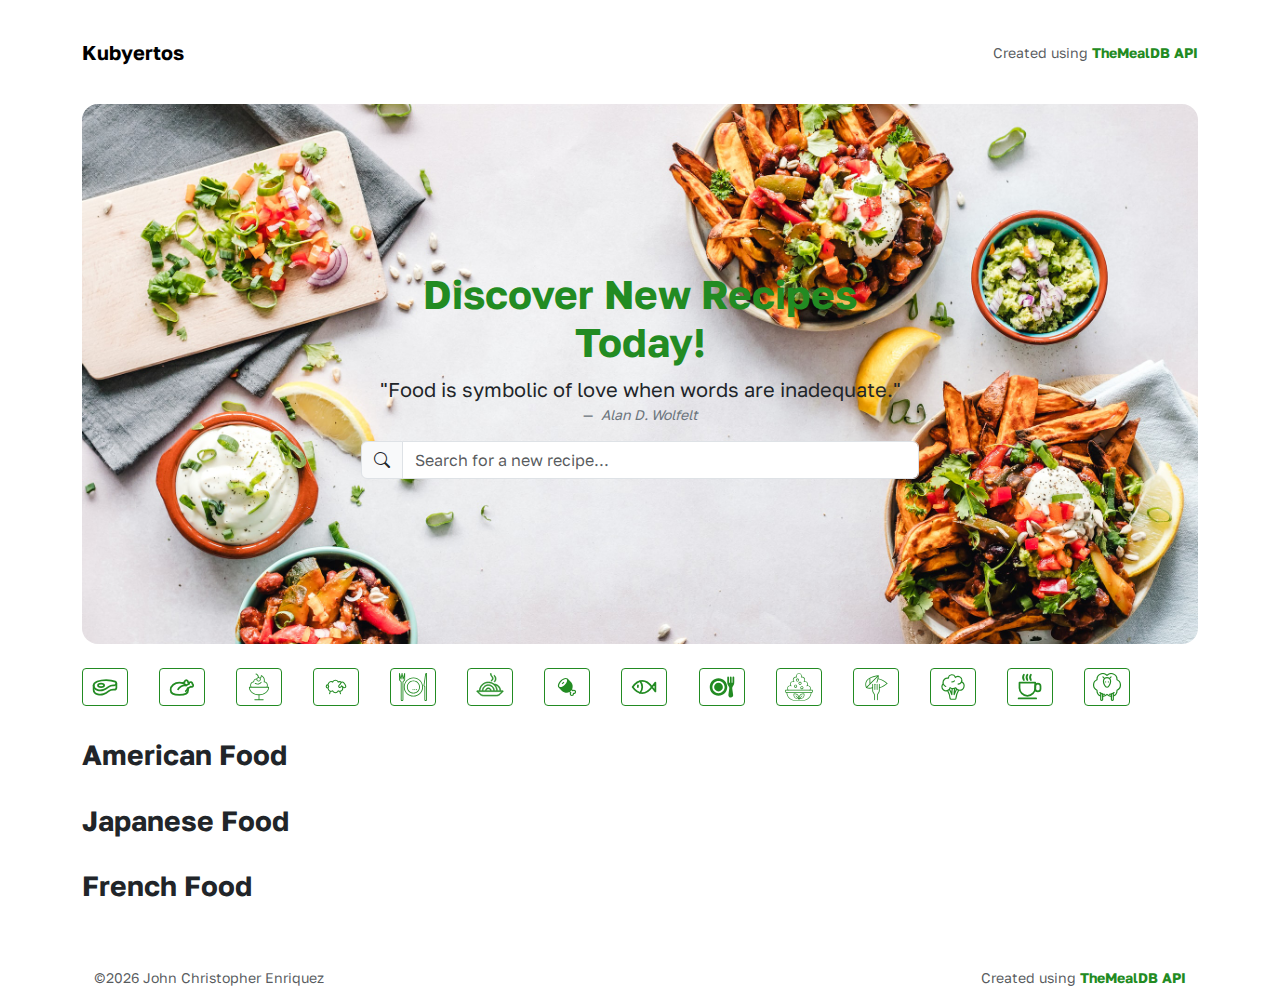
<file: mealdb-api-project/index.html>
<!DOCTYPE html>
<html lang="en">
  <head>
    <meta charset="UTF-8" />
    <meta http-equiv="X-UA-Compatible" content="IE=edge" />
    <meta name="viewport" content="width=device-width, initial-scale=1.0" />
    <title>Meal App</title>
    <link rel="icon" href="images/logo.png" type="png" />
    <!-- Bootstrap CSS -->
    <link
      href="https://cdn.jsdelivr.net/npm/bootstrap@5.3.0-alpha1/dist/css/bootstrap.min.css"
      rel="stylesheet"
    />
    <!-- Bootstrap Icons -->
    <link
      rel="stylesheet"
      href="https://cdn.jsdelivr.net/npm/bootstrap-icons@1.10.3/font/bootstrap-icons.css"
    />
    <!-- Swiper CSS -->
    <link
      rel="stylesheet"
      href="https://cdn.jsdelivr.net/npm/swiper@8/swiper-bundle.min.css"
    />
    <!-- Main CSS -->
    <link rel="stylesheet" href="style.css" />
  </head>
  <body class="container">
    <nav class="navbar my-4">
      <a class="navbar-brand me-auto fw-bold" href="index.html">Kubyertos</a>
      <small class="text-muted d-block"
        >Created using
        <a
          href="https://www.themealdb.com/api.php"
          target="_blank"
          class="text-green text-decoration-none fw-bold"
          >TheMealDB API</a
        ></small
      >
    </nav>
    <header id="hero" class="rounded-4">
      <div
        class="h-100 w-50 mx-auto d-flex flex-column align-items-center justify-content-center"
      >
        <h1 class="text-capitalize fw-bold text-center">
          discover new recipes today!
        </h1>
        <figure class="text-center d-none d-lg-block m-0">
          <blockquote class="blockquote">
            <p>"Food is symbolic of love when words are inadequate."</p>
          </blockquote>
          <figcaption class="blockquote-footer">
            <cite title="Source Title">Alan D. Wolfelt</cite>
          </figcaption>
        </figure>
        <form action="" id="form" class="w-100">
          <div class="input-group">
            <span class="input-group-text" id="inputGroup-sizing-default"
              ><i class="bi bi-search"></i
            ></span>
            <input
              type="text"
              class="form-control"
              aria-label="Sizing example input"
              aria-describedby="inputGroup-sizing-default"
              placeholder="Search for a new recipe..."
              id="search-input"
              required
            />
          </div>
        </form>
      </div>
    </header>
    <!-- Slider main container -->
    <div class="swiper swiper-categories mt-4">
      <!-- Additional required wrapper -->
      <div class="swiper-wrapper">
        <!-- Slides -->
        <div class="swiper-slide">
          <button class="btn btn-sm btn-green" id="beef">
            <img
              src="images/beef.svg"
              alt=""
              srcset=""
              class="d-block mx-auto"
            />
          </button>
        </div>
        <div class="swiper-slide">
          <button class="btn btn-sm btn-green" id="chicken">
            <img
              src="images/chicken.svg"
              alt=""
              srcset=""
              class="d-block mx-auto"
            />
          </button>
        </div>
        <div class="swiper-slide">
          <button class="btn btn-sm btn-green" id="dessert">
            <img
              src="images/dessert.svg"
              alt=""
              srcset=""
              class="d-block mx-auto"
            />
          </button>
        </div>
        <div class="swiper-slide">
          <button class="btn btn-sm btn-green" id="lamb">
            <img
              src="images/lamb.svg"
              alt=""
              srcset=""
              class="d-block mx-auto"
            />
          </button>
        </div>
        <div class="swiper-slide">
          <button class="btn btn-sm btn-green" id="miscellaneous">
            <img
              src="images/miscellaneous.svg"
              alt=""
              srcset=""
              class="d-block mx-auto"
            />
          </button>
        </div>
        <div class="swiper-slide">
          <button class="btn btn-sm btn-green" id="pasta">
            <img
              src="images/pasta.svg"
              alt=""
              srcset=""
              class="d-block mx-auto"
            />
          </button>
        </div>
        <div class="swiper-slide">
          <button class="btn btn-sm btn-green" id="pork">
            <img
              src="images/pork.svg"
              alt=""
              srcset=""
              class="d-block mx-auto"
            />
          </button>
        </div>
        <div class="swiper-slide">
          <button class="btn btn-sm btn-green" id="seafood">
            <img
              src="images/seafood.svg"
              alt=""
              srcset=""
              class="d-block mx-auto"
            />
          </button>
        </div>
        <div class="swiper-slide">
          <button class="btn btn-sm btn-green" id="side">
            <img
              src="images/side.svg"
              alt=""
              srcset=""
              class="d-block mx-auto"
            />
          </button>
        </div>
        <div class="swiper-slide">
          <button class="btn btn-sm btn-green" id="starter">
            <img
              src="images/starter.svg"
              alt=""
              srcset=""
              class="d-block mx-auto"
            />
          </button>
        </div>
        <div class="swiper-slide">
          <button class="btn btn-sm btn-green" id="vegan">
            <img
              src="images/vegan.svg"
              alt=""
              srcset=""
              class="d-block mx-auto"
            />
          </button>
        </div>
        <div class="swiper-slide">
          <button class="btn btn-sm btn-green" id="vegetarian">
            <img
              src="images/vegetarian.svg"
              alt=""
              srcset=""
              class="d-block mx-auto"
            />
          </button>
        </div>
        <div class="swiper-slide">
          <button class="btn btn-sm btn-green" id="breakfast">
            <img
              src="images/breakfast.svg"
              alt=""
              srcset=""
              class="d-block mx-auto"
            />
          </button>
        </div>
        <div class="swiper-slide">
          <button class="btn btn-sm btn-green" id="goat">
            <img
              src="images/goat.svg"
              alt=""
              srcset=""
              class="d-block mx-auto"
            />
          </button>
        </div>
      </div>
    </div>
    <main>
      <!-- The overlay -->
      <div id="modal" class="overlay">
        <!-- Button to close the overlay navigation -->
        <a href="javascript:void(0)" class="closebtn" onclick="closeModal()"
          >&times;</a
        >
        <!-- Overlay content -->
        <div class="overlay-content" id="overlay-content"></div>
      </div>
      <!-- End of Overlay -->
      <div id="main-search-info" class="my-3"></div>
      <div id="main-search" class="row gy-3 my-3"></div>
      <div id="main-sliders" class="my-3">
        <div class="mb-3">
          <div class="d-flex align-items-center justify-content-between mb-2">
            <h3 class="fw-bold">American Food</h3>
            <div class="d-flex">
              <div
                class="swiper-button-prev-american swiper-nav rounded-3 me-2"
              >
                <i class="bi bi-chevron-left"></i>
              </div>
              <div class="swiper-button-next-american swiper-nav rounded-3">
                <i class="bi bi-chevron-right"></i>
              </div>
            </div>
          </div>
          <div class="swiper swiper-american">
            <div class="swiper-wrapper" id="american-food"></div>
            <div class="swiper-pagination"></div>
          </div>
        </div>
        <div class="mb-3">
          <div class="d-flex align-items-center justify-content-between mb-2">
            <h3 class="fw-bold">Japanese Food</h3>
            <div class="d-flex">
              <div
                class="swiper-button-prev-japanese swiper-nav rounded-3 me-2"
              >
                <i class="bi bi-chevron-left"></i>
              </div>
              <div class="swiper-button-next-japanese swiper-nav rounded-3">
                <i class="bi bi-chevron-right"></i>
              </div>
            </div>
          </div>
          <div class="swiper swiper-japanese">
            <div class="swiper-wrapper" id="japanese-food"></div>
            <div class="swiper-pagination"></div>
          </div>
        </div>
        <div class="mb-3">
          <div class="d-flex align-items-center justify-content-between mb-2">
            <h3 class="fw-bold">French Food</h3>
            <div class="d-flex">
              <div class="swiper-button-prev-french swiper-nav rounded-3 me-2">
                <i class="bi bi-chevron-left"></i>
              </div>
              <div class="swiper-button-next-french swiper-nav rounded-3">
                <i class="bi bi-chevron-right"></i>
              </div>
            </div>
          </div>
          <div class="swiper swiper-french">
            <div class="swiper-wrapper" id="french-food"></div>
            <div class="swiper-pagination"></div>
          </div>
        </div>
      </div>
      <div id="main-info" class="my-3"></div>
      <div id="main-content" class="row gy-3 my-3"></div>
    </main>
    <footer class="container border-top-red py-2 mt-4">
      <div class="d-flex justify-content-between text-muted">
        <small> &copy;<span id="year"></span> John Christopher Enriquez</small>
        <small>
          Created using
          <a
            href="https://www.themealdb.com/api.php"
            class="text-green text-decoration-none fw-bold"
            target="_blank "
            >TheMealDB API</a
          >
        </small>
      </div>
    </footer>
    <!-- JQuery -->
    <script src="https://ajax.googleapis.com/ajax/libs/jquery/3.6.3/jquery.min.js"></script>
    <!-- Bootstrap JS -->
    <script src="https://cdn.jsdelivr.net/npm/@popperjs/core@2.11.6/dist/umd/popper.min.js"></script>
    <script src="https://cdn.jsdelivr.net/npm/bootstrap@5.3.0-alpha1/dist/js/bootstrap.min.js"></script>
    <!-- Swiper JS -->
    <script src="https://cdn.jsdelivr.net/npm/swiper@8/swiper-bundle.min.js"></script>
    <!-- Main JS -->
    <script src="script.js"></script>
  </body>
</html>
</file>
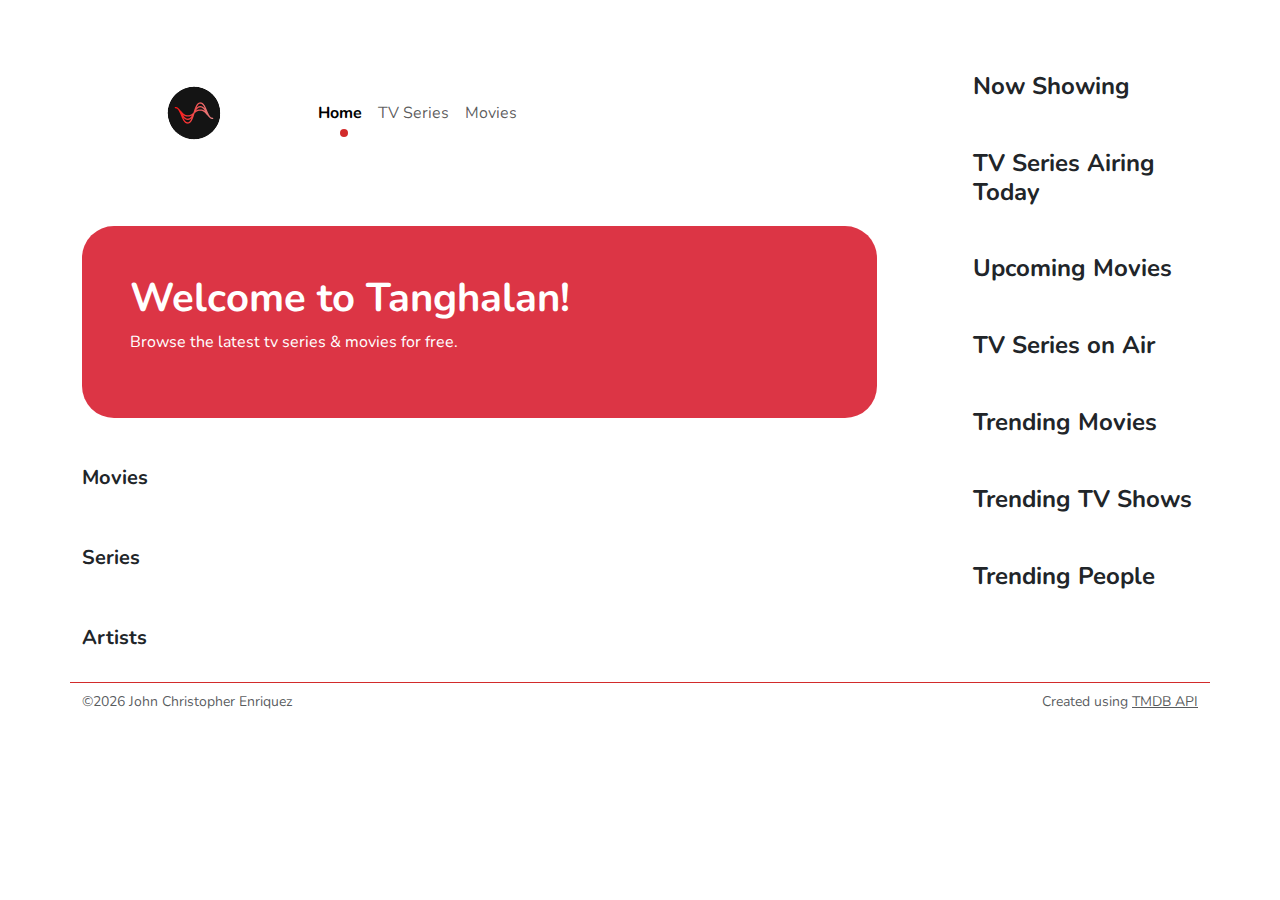
<file: movies-api-project/index.html>
<!DOCTYPE html>
<html lang="en">
  <head>
    <meta charset="UTF-8" />
    <meta http-equiv="X-UA-Compatible" content="IE=edge" />
    <meta name="viewport" content="width=device-width, initial-scale=1.0" />
    <title>Tanghalan</title>
    <link rel="icon" href="images/logo.png" type="png" />
    <!-- Bootstrap CSS -->
    <link
      href="https://cdn.jsdelivr.net/npm/bootstrap@5.3.0-alpha1/dist/css/bootstrap.min.css"
      rel="stylesheet"
    />
    <!-- Bootstrap Icons -->
    <link
      rel="stylesheet"
      href="https://cdn.jsdelivr.net/npm/bootstrap-icons@1.10.3/font/bootstrap-icons.css"
    />
    <!-- Swiper CSS -->
    <link
      rel="stylesheet"
      href="https://cdn.jsdelivr.net/npm/swiper@8/swiper-bundle.min.css"
    />
    <!-- Main CSS -->
    <link rel="stylesheet" href="style.css" />
  </head>
  <body>
    <main>
      <!-- Start of Container -->
      <div class="container">
        <!-- Main Row -->
        <div class="row">
          <div class="col-lg-9 pe-lg-5">
            <!-- Start of Navigation -->
            <nav class="navbar navbar-expand-lg">
              <div class="container">
                <a class="navbar-brand" href="index.html">
                  <img src="images/logo.png" alt="" srcset="" />
                </a>
                <button
                  class="navbar-toggler"
                  type="button"
                  data-bs-toggle="collapse"
                  data-bs-target="#navbarSupportedContent"
                  aria-controls="navbarSupportedContent"
                  aria-expanded="false"
                  aria-label="Toggle navigation"
                >
                  <span class="navbar-toggler-icon"></span>
                </button>
                <div
                  class="collapse navbar-collapse"
                  id="navbarSupportedContent"
                >
                  <ul class="navbar-nav me-auto mb-2 mb-lg-0">
                    <li class="nav-item">
                      <a
                        class="nav-link active"
                        aria-current="page"
                        href="index.html"
                        >Home</a
                      >
                    </li>
                    <li class="nav-item">
                      <a class="nav-link" href="series.html">TV Series</a>
                    </li>
                    <li class="nav-item">
                      <a class="nav-link" href="movies.html">Movies</a>
                    </li>
                  </ul>
                </div>
              </div>
            </nav>
            <!-- End of Navigation -->
            <!-- Start of Header -->
            <header>
              <div class="text-white bg-danger rounded-5 p-5">
                <h1 class="fw-bold">Welcome to Tanghalan!</h1>
                <p>Browse the latest tv series & movies for free.</p>
              </div>
            </header>
            <!-- End of Header -->
            <!-- Movie Section -->
            <section class="mt-5">
              <div class="d-flex swiper">
                <h5 class="fw-bold">Movies</h5>
              </div>
              <!-- Slider main container -->
              <div class="swiper">
                <!-- Additional required wrapper -->
                <div class="swiper-wrapper" id="movies-home"></div>
                <!-- If we need navigation buttons -->
                <div class="swiper-button-prev"></div>
                <div class="swiper-button-next"></div>
              </div>
            </section>
            <!-- End of Movie Section -->
            <!-- Series Section -->
            <section class="mt-5">
              <div class="d-flex">
                <h5 class="fw-bold">Series</h5>
              </div>
              <!-- Slider main container -->
              <div class="swiper">
                <!-- Additional required wrapper -->
                <div class="swiper-wrapper" id="series-home"></div>
                <!-- If we need navigation buttons -->
                <div class="swiper-button-prev"></div>
                <div class="swiper-button-next"></div>
              </div>
            </section>
            <!-- End of Series Section -->
            <!-- Artist Section -->
            <section class="mt-5">
              <div class="d-flex">
                <h5 class="fw-bold">Artists</h5>
              </div>
              <!-- Slider main container -->
              <div class="swiper">
                <!-- Additional required wrapper -->
                <div class="swiper-wrapper" id="artist-home"></div>
                <!-- If we need navigation buttons -->
                <div class="swiper-button-prev"></div>
                <div class="swiper-button-next"></div>
              </div>
            </section>
            <!-- End of Artist Section -->
          </div>
          <div class="col-lg-3 mt-5 ps-lg-5">
            <!-- Now Showing Movies -->
            <div class="mt-4">
              <h4 class="fw-bold">Now Showing</h4>
              <div class="cube-swiper">
                <div class="swiper-wrapper pb-3" id="now-showing"></div>
                <div class="swiper-scrollbar"></div>
              </div>
            </div>
            <!-- End of Now Showing Movies -->
            <!-- TV Series Airing Today -->
            <div class="mt-4">
              <h4 class="fw-bold">TV Series Airing Today</h4>
              <div class="cube-swiper">
                <div class="swiper-wrapper pb-3" id="series-today"></div>
                <div class="swiper-scrollbar"></div>
              </div>
            </div>
            <!-- End of TV Series Airing Today -->
            <!-- Upcoming Movies -->
            <div class="mt-4">
              <h4 class="fw-bold">Upcoming Movies</h4>
              <div class="cube-swiper">
                <div class="swiper-wrapper pb-3" id="upcoming-movies"></div>
                <div class="swiper-scrollbar"></div>
              </div>
            </div>
            <!-- End of Upcoming Movies -->
            <!-- TV Series On Air -->
            <div class="mt-4">
              <h4 class="fw-bold">TV Series on Air</h4>
              <div class="cube-swiper">
                <div class="swiper-wrapper pb-3" id="series-on-air"></div>
                <div class="swiper-scrollbar"></div>
              </div>
            </div>
            <!-- End of TV Series on Air -->
            <!-- Trending Movies -->
            <div class="mt-4">
              <h4 class="fw-bold">Trending Movies</h4>
              <div class="cube-swiper">
                <div class="swiper-wrapper pb-3" id="trending-movies"></div>
                <div class="swiper-scrollbar"></div>
              </div>
            </div>
            <!-- End of Trending Movies -->
            <!-- Trending TV Shows -->
            <div class="mt-4">
              <h4 class="fw-bold">Trending TV Shows</h4>
              <div class="cube-swiper">
                <div class="swiper-wrapper pb-3" id="trending-series"></div>
                <div class="swiper-scrollbar"></div>
              </div>
            </div>
            <!-- End of Trending TV Shows -->
            <!-- Trending People -->
            <div class="mt-4">
              <h4 class="fw-bold">Trending People</h4>
              <div class="cube-swiper">
                <div class="swiper-wrapper pb-3" id="trending-people"></div>
                <div class="swiper-scrollbar"></div>
              </div>
            </div>
            <!-- End of Trending People -->
          </div>
        </div>
        <!-- End of Main Row -->
      </div>
      <!-- End of Container -->
      <footer class="container border-top-red py-2 mt-4">
        <div class="d-flex justify-content-between text-muted">
          <small>
            &copy;<span id="year"></span> John Christopher Enriquez</small
          >
          <small>
            Created using
            <a
              href="https://developers.themoviedb.org/3"
              class="text-muted"
              target="_blank"
              >TMDB API</a
            >
          </small>
        </div>
      </footer>
    </main>
    <!-- Bootstrap JS -->
    <script src="https://cdn.jsdelivr.net/npm/@popperjs/core@2.11.6/dist/umd/popper.min.js"></script>
    <script src="https://cdn.jsdelivr.net/npm/bootstrap@5.3.0-alpha1/dist/js/bootstrap.min.js"></script>
    <!-- Swiper JS -->
    <script src="https://cdn.jsdelivr.net/npm/swiper@8/swiper-bundle.min.js"></script>
    <!-- Main JS -->
    <script src="js/script.js"></script>
  </body>
</html>
</file>
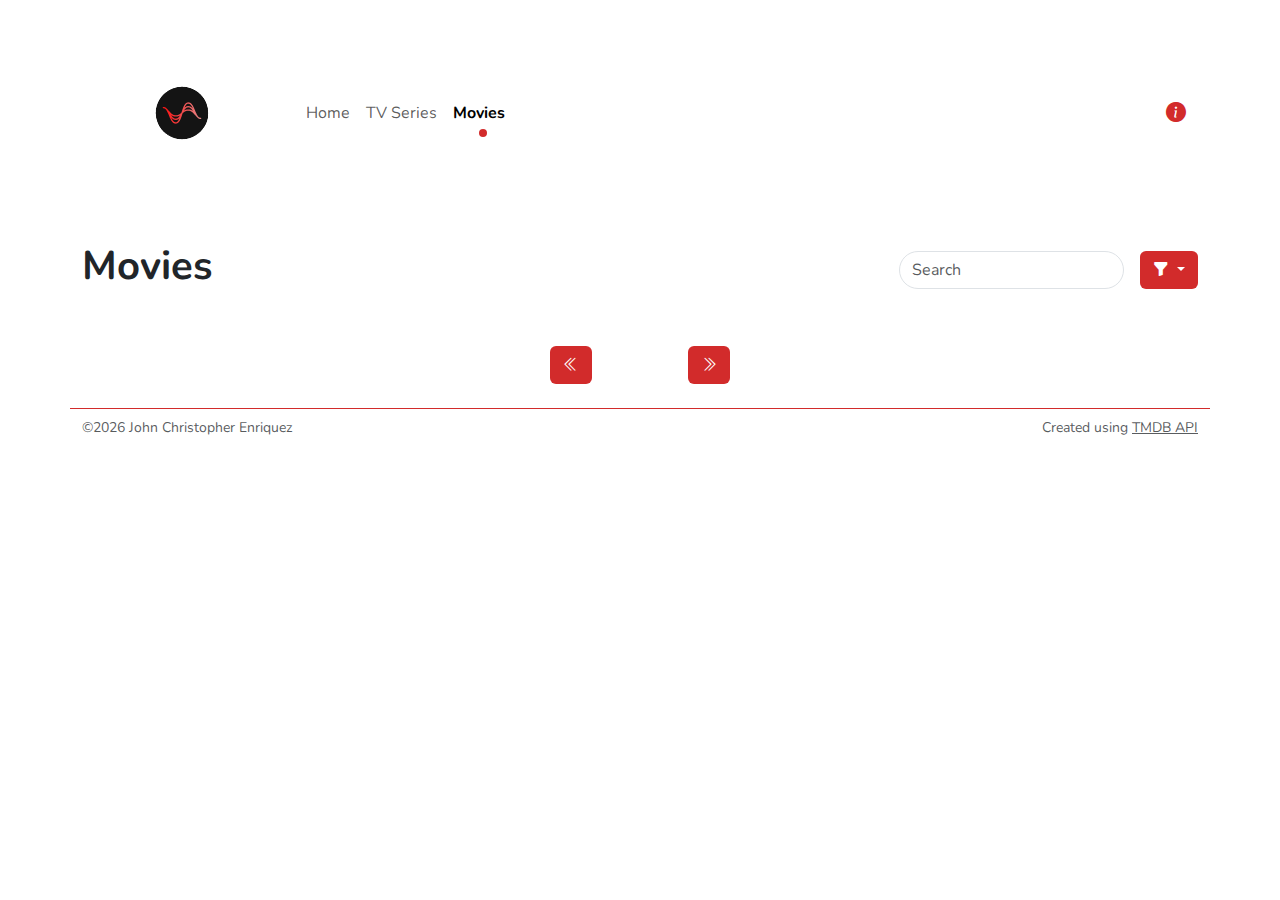
<file: movies-api-project/movies.html>
<!DOCTYPE html>
<html lang="en">
  <head>
    <meta charset="UTF-8" />
    <meta http-equiv="X-UA-Compatible" content="IE=edge" />
    <meta name="viewport" content="width=device-width, initial-scale=1.0" />
    <title>Tanghalan - Movies</title>
    <link rel="icon" href="images/logo.png" type="png" />
    <!-- Bootstrap CSS -->
    <link
      href="https://cdn.jsdelivr.net/npm/bootstrap@5.3.0-alpha1/dist/css/bootstrap.min.css"
      rel="stylesheet"
    />
    <!-- Bootstrap Icons -->
    <link
      rel="stylesheet"
      href="https://cdn.jsdelivr.net/npm/bootstrap-icons@1.10.3/font/bootstrap-icons.css"
    />
    <!-- Swiper CSS -->
    <link
      rel="stylesheet"
      href="https://cdn.jsdelivr.net/npm/swiper@8/swiper-bundle.min.css"
    />
    <!-- Main CSS -->
    <link rel="stylesheet" href="style.css" />
  </head>
  <body>
    <main>
      <!-- Start of Navigation -->
      <nav class="navbar navbar-expand-lg" id="navbar">
        <div class="container">
          <a class="navbar-brand" href="index.html">
            <img src="images/logo.png" alt="" srcset="" />
          </a>
          <button
            class="navbar-toggler"
            type="button"
            data-bs-toggle="collapse"
            data-bs-target="#navbarSupportedContent"
            aria-controls="navbarSupportedContent"
            aria-expanded="false"
            aria-label="Toggle navigation"
          >
            <span class="navbar-toggler-icon"></span>
          </button>
          <div class="collapse navbar-collapse" id="navbarSupportedContent">
            <ul class="navbar-nav me-auto mb-2 mb-lg-0">
              <li class="nav-item">
                <a class="nav-link" aria-current="page" href="index.html"
                  >Home</a
                >
              </li>
              <li class="nav-item">
                <a class="nav-link" href="series.html">TV Series</a>
              </li>
              <li class="nav-item">
                <a class="nav-link active" href="movies.html">Movies</a>
              </li>
            </ul>
          </div>
          <button
            type="button"
            class="btn btn-help d-none d-lg-block"
            data-bs-toggle="popover"
            data-bs-title="Hello Visitor!"
            data-bs-content="This application is created using TMDB API. For more information, please visit https://www.themoviedb.org/"
          >
            <i class="bi bi-info-circle-fill"></i>
          </button>
        </div>
      </nav>
      <!-- End of Navigation -->
      <!-- The overlay -->
      <div id="myNav" class="overlay">
        <!-- Button to close the overlay navigation -->
        <a href="javascript:void(0)" class="closebtn" onclick="closeNav()"
          >&times;</a
        >
        <!-- Overlay content -->
        <div class="overlay-content" id="overlay-content"></div>
      </div>
      <!-- End of Overlay -->
      <!-- Movies Section -->
      <section class="container mt-3 mb-3" id="movies-section">
        <div class="d-flex align-items-center justify-content-between mb-3">
          <h1 class="fw-bold d-none d-lg-block">Movies</h1>
          <div class="d-flex mx-auto mx-lg-0">
            <form class="me-5 me-lg-3" role="search" id="form">
              <input
                class="form-control rounded-pill"
                type="search"
                placeholder="Search"
                aria-label="Search"
                id="search"
                required
              />
            </form>
            <div class="dropdown">
              <button
                class="btn btn-red dropdown-toggle"
                type="button"
                data-bs-toggle="dropdown"
                aria-expanded="false"
              >
                <i class="bi bi-funnel-fill"></i>
              </button>
              <ul class="dropdown-menu py-0" id="tags"></ul>
            </div>
          </div>
        </div>
        <div class="row gy-3" id="movies"></div>
        <nav class="mt-5 d-flex justify-content-center align-items-center">
          <button class="btn btn-red" id="previous">
            <i class="bi bi-chevron-double-left"></i>
          </button>
          <span id="current" class="mx-5 fw-bold"></span>
          <button class="btn btn-red" id="next">
            <i class="bi bi-chevron-double-right"></i>
          </button>
        </nav>
      </section>

      <!-- End of Movies Section -->
      <footer class="container border-top-red py-2 mt-4">
        <div class="d-flex justify-content-between text-muted">
          <small>
            &copy;<span id="year"></span> John Christopher Enriquez</small
          >
          <small>
            Created using
            <a
              href="https://developers.themoviedb.org/3"
              class="text-muted"
              target="_blank"
              >TMDB API</a
            >
          </small>
        </div>
      </footer>
    </main>
    <!-- Bootstrap JS -->
    <script src="https://cdn.jsdelivr.net/npm/@popperjs/core@2.11.6/dist/umd/popper.min.js"></script>
    <script src="https://cdn.jsdelivr.net/npm/bootstrap@5.3.0-alpha1/dist/js/bootstrap.min.js"></script>
    <!-- Swiper JS -->
    <script src="https://cdn.jsdelivr.net/npm/swiper@8/swiper-bundle.min.js"></script>
    <!-- Main JS -->
    <script src="js/movies.js"></script>
  </body>
</html>
</file>
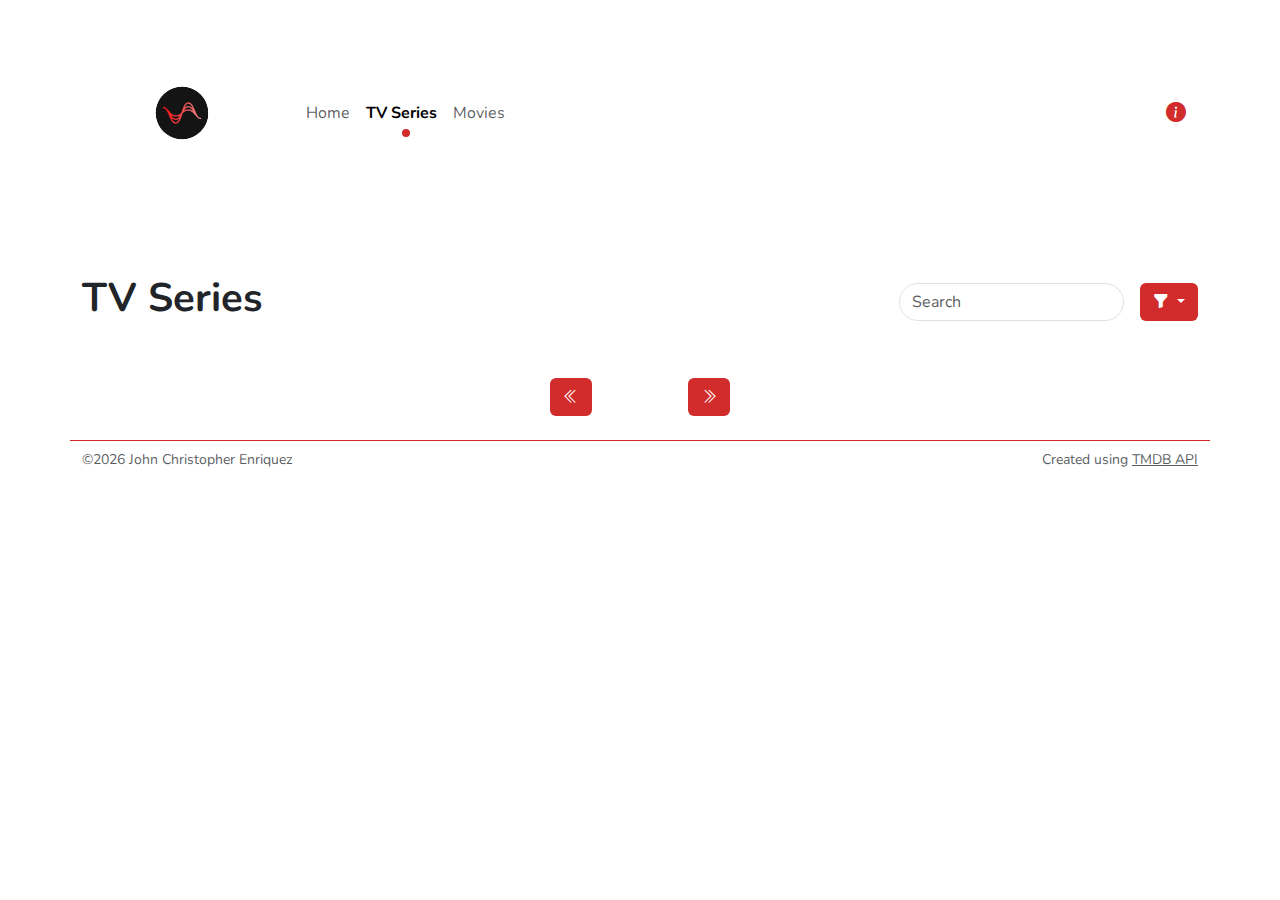
<file: movies-api-project/series.html>
<!DOCTYPE html>
<html lang="en">
  <head>
    <meta charset="UTF-8" />
    <meta http-equiv="X-UA-Compatible" content="IE=edge" />
    <meta name="viewport" content="width=device-width, initial-scale=1.0" />
    <title>Tanghalan - TV Series</title>
    <link rel="icon" href="images/logo.png" type="png" />
    <!-- Bootstrap CSS -->
    <link
      href="https://cdn.jsdelivr.net/npm/bootstrap@5.3.0-alpha1/dist/css/bootstrap.min.css"
      rel="stylesheet"
    />
    <!-- Bootstrap Icons -->
    <link
      rel="stylesheet"
      href="https://cdn.jsdelivr.net/npm/bootstrap-icons@1.10.3/font/bootstrap-icons.css"
    />
    <!-- Swiper CSS -->
    <link
      rel="stylesheet"
      href="https://cdn.jsdelivr.net/npm/swiper@8/swiper-bundle.min.css"
    />
    <!-- Main CSS -->
    <link rel="stylesheet" href="style.css" />
  </head>
  <body>
    <main>
      <!-- Start of Navigation -->
      <nav class="navbar navbar-expand-lg" id="navbar">
        <div class="container">
          <a class="navbar-brand" href="index.html">
            <img src="images/logo.png" alt="" srcset="" />
          </a>
          <button
            class="navbar-toggler"
            type="button"
            data-bs-toggle="collapse"
            data-bs-target="#navbarSupportedContent"
            aria-controls="navbarSupportedContent"
            aria-expanded="false"
            aria-label="Toggle navigation"
          >
            <span class="navbar-toggler-icon"></span>
          </button>
          <div class="collapse navbar-collapse" id="navbarSupportedContent">
            <ul class="navbar-nav me-auto mb-2 mb-lg-0">
              <li class="nav-item">
                <a class="nav-link" aria-current="page" href="index.html"
                  >Home</a
                >
              </li>
              <li class="nav-item">
                <a class="nav-link active" href="series.html">TV Series</a>
              </li>
              <li class="nav-item">
                <a class="nav-link" href="movies.html">Movies</a>
              </li>
            </ul>
          </div>
          <button
            type="button"
            class="btn btn-help d-none d-lg-block"
            data-bs-toggle="popover"
            data-bs-title="Hello Visitor!"
            data-bs-content="This application is created using TMDB API. For more information, please visit https://www.themoviedb.org/"
          >
            <i class="bi bi-info-circle-fill"></i>
          </button>
        </div>
      </nav>
      <!-- End of Navigation -->
      <section class="container mt-5" id="series-section">
        <div class="d-flex align-items-center justify-content-between mb-3">
          <h1 class="fw-bold d-none d-lg-block">TV Series</h1>
          <div class="d-flex mx-auto mx-lg-0">
            <form class="me-3 w-100" role="search" id="form">
              <input
                class="form-control rounded-pill"
                type="search"
                placeholder="Search"
                aria-label="Search"
                id="search"
                required
              />
            </form>
            <div class="dropdown">
              <button
                class="btn btn-red dropdown-toggle"
                type="button"
                data-bs-toggle="dropdown"
                aria-expanded="false"
              >
                <i class="bi bi-funnel-fill"></i>
              </button>
              <ul class="dropdown-menu py-0" id="tags"></ul>
            </div>
          </div>
        </div>
        <!-- The overlay -->
        <div id="myNav" class="overlay">
          <!-- Button to close the overlay navigation -->
          <a href="javascript:void(0)" class="closebtn" onclick="closeNav()"
            >&times;</a
          >
          <!-- Overlay content -->
          <div class="overlay-content" id="overlay-content"></div>
        </div>
        <!-- End of Overlay -->
        <div class="row gy-3" id="series"></div>
        <nav class="mt-5 d-flex justify-content-center align-items-center">
          <button class="btn btn-red" id="previous">
            <i class="bi bi-chevron-double-left"></i>
          </button>
          <span id="current" class="mx-5 fw-bold"></span>
          <button class="btn btn-red" id="next">
            <i class="bi bi-chevron-double-right"></i>
          </button>
        </nav>
      </section>
      <!-- End of Movies Section -->
      <footer class="container border-top-red py-2 mt-4">
        <div class="d-flex justify-content-between text-muted">
          <small>
            &copy;<span id="year"></span> John Christopher Enriquez</small
          >
          <small>
            Created using
            <a
              href="https://developers.themoviedb.org/3"
              class="text-muted"
              target="_blank"
              >TMDB API</a
            >
          </small>
        </div>
      </footer>
    </main>
    <!-- Bootstrap JS -->
    <script src="https://cdn.jsdelivr.net/npm/@popperjs/core@2.11.6/dist/umd/popper.min.js"></script>
    <script src="https://cdn.jsdelivr.net/npm/bootstrap@5.3.0-alpha1/dist/js/bootstrap.min.js"></script>
    <!-- Swiper JS -->
    <script src="https://cdn.jsdelivr.net/npm/swiper@8/swiper-bundle.min.js"></script>
    <!-- Main JS -->
    <script src="js/series.js"></script>
  </body>
</html>
</file>
<file: mealdb-api-project/style.css>
@import url("https://fonts.googleapis.com/css2?family=Golos+Text&display=swap");

:root {
  --primary-color: #228b22;
  --light-color: #fff;
  --gray-color: #dbdbdb;
}

body {
  font-family: "Golos Text", sans-serif;
}

#hero {
  background-image: url("images/header.jpg");
  background-position: center;
  background-size: cover;
  height: 60vh;
}

#hero h1 {
  color: var(--primary-color);
}

.form-control:focus {
  border-color: var(--primary-color);
  box-shadow: none;
}

.card-height {
  height: 28em;
}

.btn-green img {
  height: 2em;
  filter: invert(28%) sepia(99%) saturate(1880%) hue-rotate(100deg)
    brightness(92%) contrast(73%);
  pointer-events: none;
}

.btn-green {
  border: 1px solid var(--primary-color);
}

.btn-green:hover {
  background-color: var(--primary-color);
  color: var(--light-color);
  transition: 0.25s ease-in-out;
}

.btn-green:focus {
  background-color: var(--primary-color);
  color: var(--light-color);
}

.btn-green:hover img {
  filter: invert(99%) sepia(0%) saturate(0%) hue-rotate(210deg) brightness(103%)
    contrast(100%);
}

.btn-active {
  background-color: var(--primary-color);
}

.btn-active img {
  filter: invert(99%) sepia(0%) saturate(0%) hue-rotate(210deg) brightness(103%)
    contrast(100%);
}

.bi-chevron-right,
.bi-chevron-left {
  color: var(--primary-color);
}

.swiper-nav {
  border: 1px solid var(--gray-color);
  padding: 0.25em 0.5em;
}

.swiper-nav:hover {
  background-color: var(--primary-color);
  transition: 0.25s ease-in-out;
}

.swiper-nav:hover .bi-chevron-right {
  color: var(--light-color);
}

.swiper-nav:hover .bi-chevron-left {
  color: var(--light-color);
}

.btn-view {
  background-color: var(--primary-color);
  color: var(--light-color);
}

.btn-view:hover {
  background-color: var(--primary-color);
  color: var(--light-color);
  opacity: 0.9;
  transition: 0.25s ease-in-out;
}

.swiper-pagination-progressbar .swiper-pagination-progressbar-fill {
  background: var(--primary-color);
}

.bg-light {
  background-color: var(--light-color);
}

.bg-green {
  background-color: var(--primary-color);
}

.overlay {
  height: 100%;
  width: 0;
  position: fixed;
  z-index: 2;
  left: 0;
  top: 0;
  background-color: rgb(0, 0, 0);
  background-color: rgba(0, 0, 0, 0.9);
  overflow-x: hidden;
  transition: 0.5s;
}

.overlay-content {
  position: relative;
  top: 20%;
  width: 75%;
  text-align: center;
  margin-top: 30px;
  margin: auto;
}

.overlay a {
  padding: 8px;
  text-decoration: none;
  font-size: 36px;
  color: #818181;
  display: block;
  transition: 0.3s;
}

.overlay a:hover,
.overlay a:focus {
  color: #f1f1f1;
}

.overlay .closebtn {
  position: absolute;
  top: 20px;
  right: 45px;
  font-size: 60px;
}

@media screen and (max-height: 450px) {
  .overlay a {
    font-size: 20px;
  }
  .overlay .closebtn {
    font-size: 40px;
    top: 15px;
    right: 35px;
  }
}

.text-green {
  color: var(--primary-color);
}

@media screen and (max-width: 480px) {
  .card-height {
    height: 29em;
  }
  #hero {
    height: 40vh;
  }
  #hero h1 {
    font-size: 1.25rem;
  }
  .overlay-content {
    width: 90%;
  }
}
</file>
<file: movies-api-project/style.css>
@import url("https://fonts.googleapis.com/css2?family=Nunito&display=swap");

:root {
  --primary-color: #d22b2b;
  --light-color: #fff;
  --light-gray: #dbdbdb;
}

body {
  font-family: "Nunito", sans-serif;
}

.active {
  position: relative;
  font-weight: bold;
}

.bi-star-fill {
  color: #ffbf00;
}

.swiper-button-prev,
.swiper-button-next {
  color: var(--primary-color);
}

.swiper-scrollbar-drag {
  background: var(--primary-color);
}

.card-height {
  height: 27em;
}

.input-group-text {
  background-color: var(--primary-color);
  color: var(--light-color);
}

.btn-help {
  background-color: var(--light-color);
  color: var(--primary-color);
  border: none;
  font-size: 1.25em;
}

.btn-help:hover {
  background-color: var(--light-color);
  color: var(--primary-color);
  opacity: 0.9;
}

.btn-red {
  background-color: var(--primary-color);
  color: var(--light-color);
}

.btn-red:hover {
  background-color: var(--primary-color);
  color: var(--light-color);
  opacity: 0.9;
}

.vh-60 {
  height: 60vh;
}

#current {
  color: var(--primary-color);
}

.dropdown-menu > li {
  cursor: pointer;
  border-bottom: 1px solid var(--light-gray);
}
.dropdown-menu > li:hover {
  background-color: var(--light-gray);
}

.dropdown-menu > li:last-of-type {
  border-bottom: none;
}

.dropdown-menu > li.highlight {
  background-color: var(--primary-color);
  color: var(--light-color);
}

.border-top-red {
  border-top: 1px solid var(--primary-color);
}

/* The Overlay (background) */
.overlay {
  /* Height & width depends on how you want to reveal the overlay (see JS below) */
  height: 100%;
  width: 0;
  position: fixed; /* Stay in place */
  z-index: 1; /* Sit on top */
  left: 0;
  top: 0;
  background-color: rgb(0, 0, 0); /* Black fallback color */
  background-color: rgba(0, 0, 0, 0.9); /* Black w/opacity */
  overflow-x: hidden; /* Disable horizontal scroll */
  transition: 0.5s; /* 0.5 second transition effect to slide in or slide down the overlay (height or width, depending on reveal) */
}

/* Position the content inside the overlay */
.overlay-content {
  position: relative;
  top: 25%; /* 25% from the top */
  width: 100%; /* 100% width */
  text-align: center; /* Centered text/links */
  margin-top: 30px; /* 30px top margin to avoid conflict with the close button on smaller screens */
}

/* The navigation links inside the overlay */
.overlay a {
  padding: 8px;
  text-decoration: none;
  font-size: 36px;
  color: #818181;
  display: block; /* Display block instead of inline */
  transition: 0.3s; /* Transition effects on hover (color) */
}

/* When you mouse over the navigation links, change their color */
.overlay a:hover,
.overlay a:focus {
  color: #f1f1f1;
}

/* Position the close button (top right corner) */
.overlay .closebtn {
  position: absolute;
  top: 20px;
  right: 45px;
  font-size: 60px;
}

/* When the height of the screen is less than 450 pixels, change the font-size of the links and position the close button again, so they don't overlap */
@media screen and (max-height: 450px) {
  .overlay a {
    font-size: 20px;
  }
  .overlay .closebtn {
    font-size: 40px;
    top: 15px;
    right: 35px;
  }
}

.img-width {
  width: 20em;
}

.content-width {
  width: 60%;
  margin: auto;
}

@media screen and (max-width: 480px) {
  .content-width {
    width: 90%;
    margin: auto;
  }
}

@media screen and (min-width: 1024px) {
  .active:before {
    content: "";
    height: 8px;
    width: 8px;
    background-color: var(--primary-color);
    border-radius: 50%;
    position: absolute;
    bottom: -4px;
    display: inline-block;
    left: 50%;
  }
}
</file>
